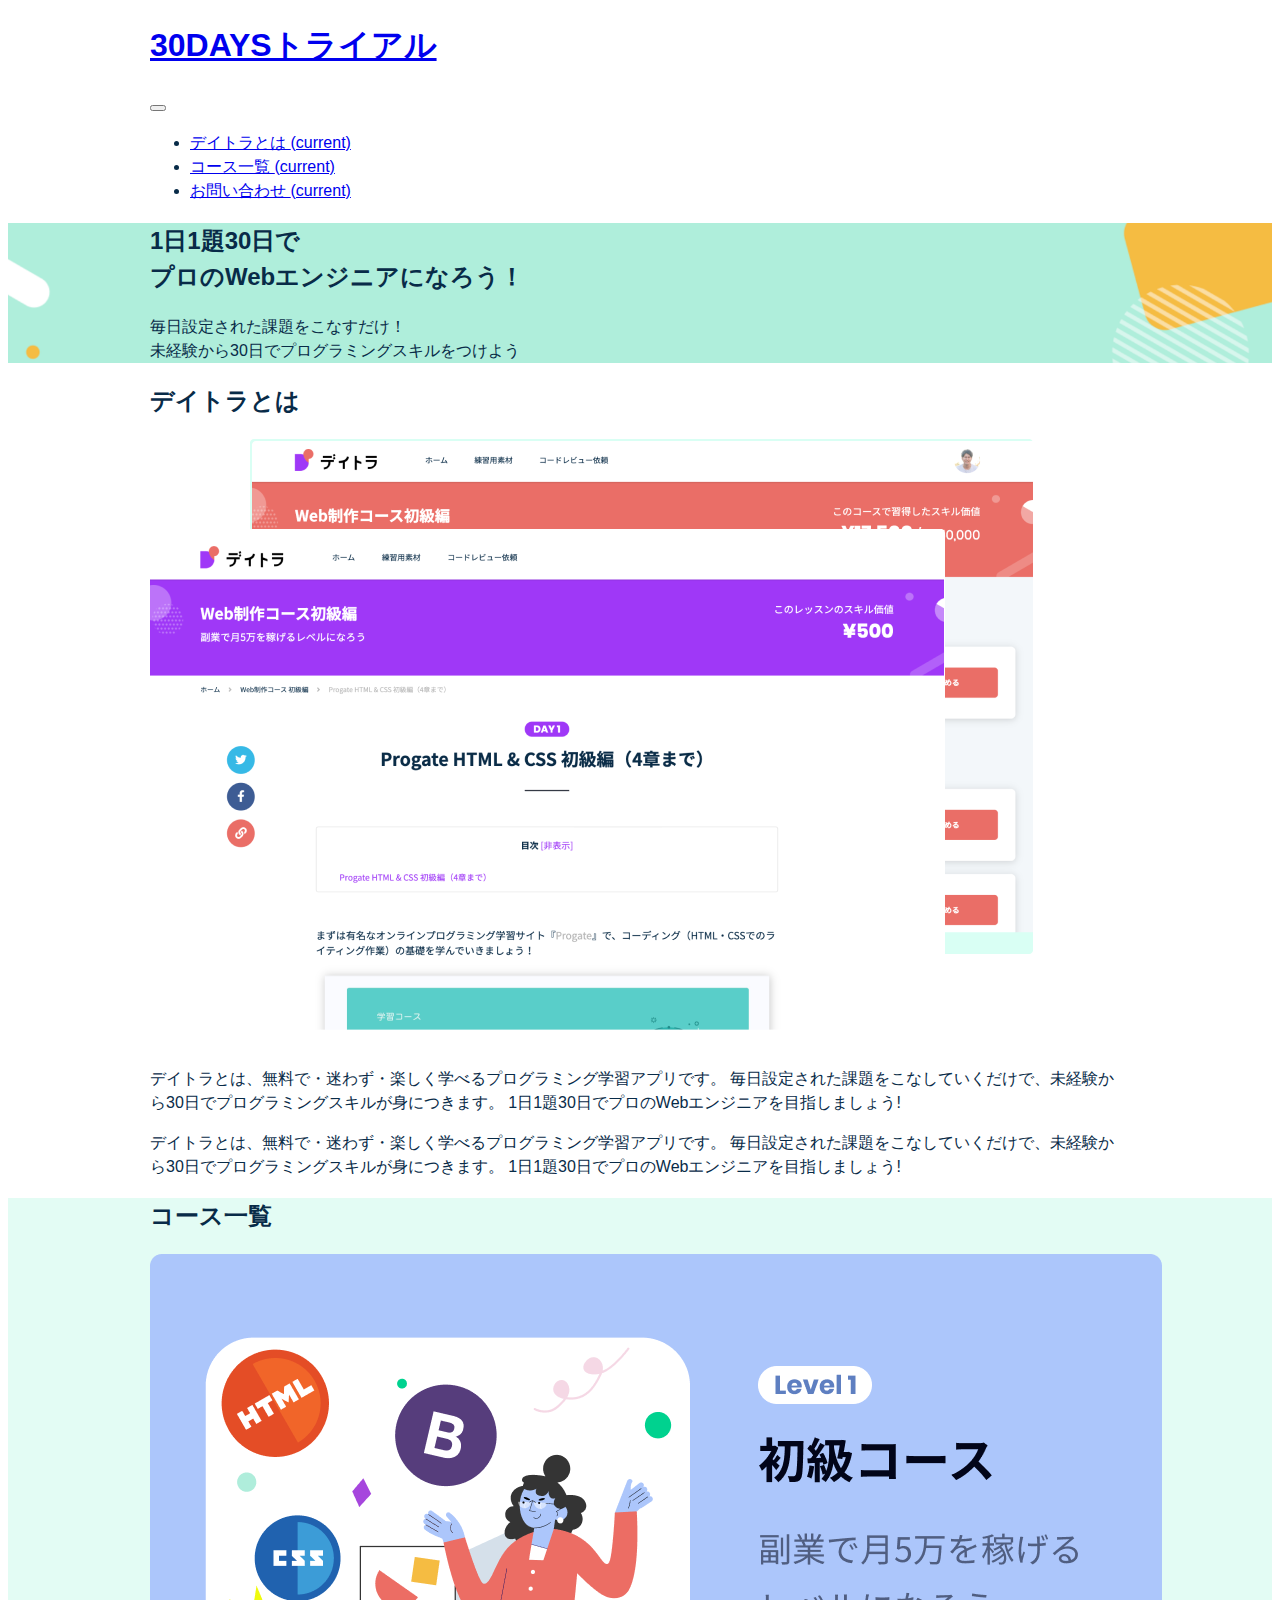
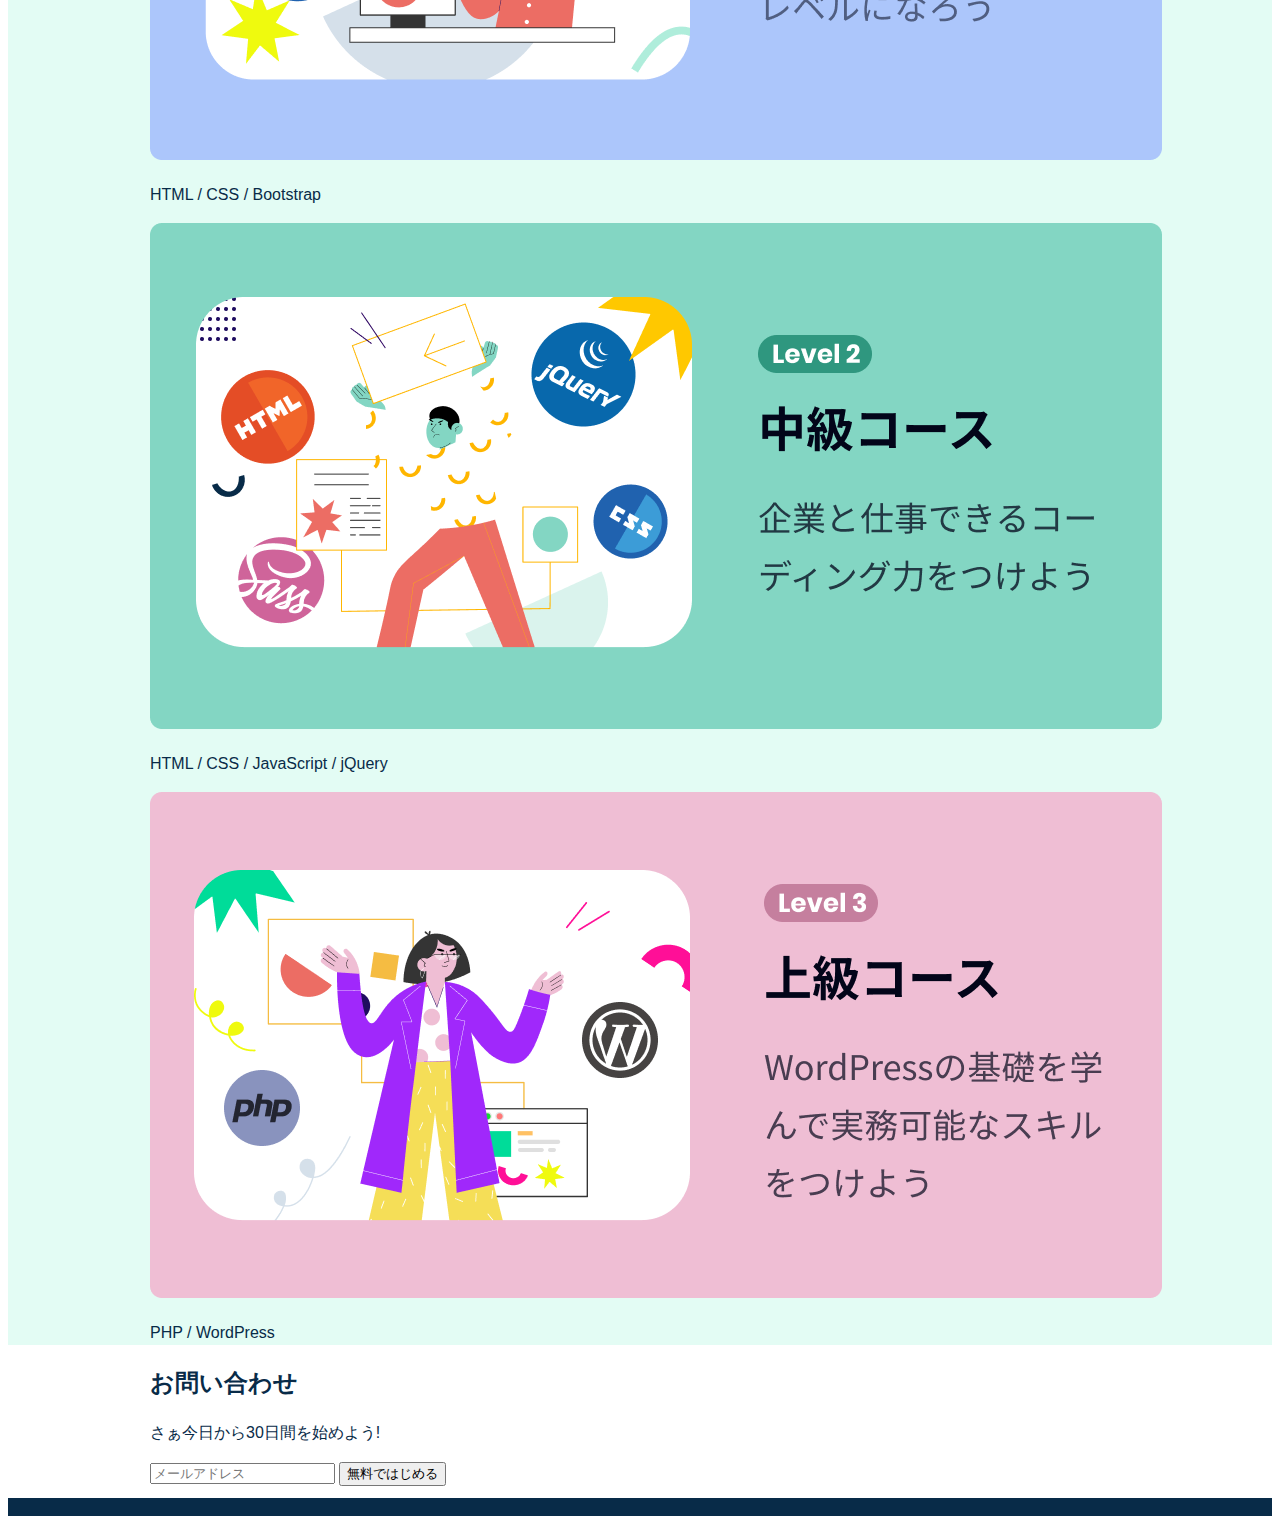
<file: bootstrap practice/index.html>
<!doctype html>
<html lang="ja">
  <head>
    <!-- Required meta tags -->
    <meta charset="utf-8">
    <meta name="viewport" content="width=device-width, initial-scale=1, shrink-to-fit=no">
    
    <!-- Bootstrap CSS -->
    <link rel="stylesheet" href="https://stackpath.bootstrapcdn.com/bootstrap/4.5.0/css/bootstrap.min.css" integrity="sha384-9aIt2nRpC12Uk9gS9baDl411NQApFmC26EwAOH8WgZl5MYYxFfc+NcPb1dKGj7Sk" crossorigin="anonymous">
    <link rel="stylesheet" href="./css/style.css">

    <title>デイトラ</title>
  </head>

  <body>
    <header>
      <div class="container">
        <nav class="navbar navbar-expand-lg navbar-light">
          <h1 class="font-weight-bold"><a class="navbar-brand d-inline-block" href="#">30DAYSトライアル</a></h1>
          <button class="navbar-toggler" type="button" data-toggle="collapse" data-target="#navbarSupportedContent" aria-controls="navbarSupportedContent" aria-expanded="false" aria-label="Toggle navigation">
            <span class="navbar-toggler-icon"></span>
          </button>
          <div class="collapse navbar-collapse" id="navbarSupportedContent">
            <ul class="navbar-nav ml-auto">
              <li class="nav-item active">
                <a class="nav-link font-weight-bold" href="#">デイトラとは <span class="sr-only">(current)</span></a>
              </li>
              <li class="nav-item active">
                <a class="nav-link font-weight-bold" href="#">コース一覧 <span class="sr-only">(current)</span></a>
              </li>
              <li class="nav-item active">
                <a class="nav-link font-weight-bold" href="#">お問い合わせ <span class="sr-only">(current)</span></a>
              </li>
            </ul>
          </div>
        </nav>
      </div>
    </header>

    <section class="top py-5">
      <div class="container">
        <h2 class="text-center display-4 font-weight-bold mb-4 mt-3">
          1日1題30日で<br>
          プロのWebエンジニアになろう！
        </h2>
        <p class="text-center mb-5">
          毎日設定された課題をこなすだけ！<br>
          未経験から30日でプログラミングスキルをつけよう
        </p>
      </div>
    </section>

    <section class="about py-5">
      <div class="container">
        <h2 class="text-center font-weight-bold display-5 mb-5" >デイトラとは</h2>
        <div class="row row-cols-1 row-cols-md-2">
          <div class="col md-6 mb-5">
            <img src="./img/about.png" alt="" class="w-100">
          </div>
          <div class="col md-6">
            <p>
              デイトラとは、無料で・迷わず・楽しく学べるプログラミング学習アプリです。 毎日設定された課題をこなしていくだけで、未経験から30日でプログラミングスキルが身につきます。 1日1題30日でプロのWebエンジニアを目指しましょう!
            </p>
            <p>
              デイトラとは、無料で・迷わず・楽しく学べるプログラミング学習アプリです。 毎日設定された課題をこなしていくだけで、未経験から30日でプログラミングスキルが身につきます。 1日1題30日でプロのWebエンジニアを目指しましょう!
            </p>
          </div>
        </div>
      </div>
    </section>

    <section class="course py-5 mb-5">
      <div class="container">
        <h2 class="text-center font-weight-bold display-5 mb-5" >コース一覧</h2>
        <div class="row row-cols-1 row-cols-md-3">
          <div class="col md-4 mb-3">
            <img src="./img/web_first.png" alt="" class="w-100">
            <p>HTML / CSS / Bootstrap</p>
          </div>
          <div class="col md-4 mb-3">
            <img src="./img/web_second.png" alt="" class="w-100">
            <p>HTML / CSS / JavaScript / jQuery</p>
          </div>
          <div class="col md-4 mb-3">
            <img src="./img/web_third.png" alt="" class="w-100">
            <p>PHP / WordPress</p>
          </div>
        </div>
      </div>
    </section>

    <section class="contact py-5">
      <div class="container">
        <h2 class="text-center font-weight-bold display-5 mb-3" >お問い合わせ</h2>
        <p class="text-center">さぁ今日から30日間を始めよう!</p>
        <form action="#" method="post">
          <input type="email" class="form-control rounded-pill mb-3" id="exampleInputEmail1" aria-describedby="emailHelp" placeholder="メールアドレス">
          <button class="btn btn-danger btn-lg d-block mx-auto">無料ではじめる</button>
        </form>
      </div>
    </section>

    <footer class="text-white">
      <div class="container">
        <p class="footer-text text-center py-3 m-0">Copyright(C) 2020 東京フリーランス ALL Rights Reserved.</p>
      </div>
    </footer>

    <!-- Optional JavaScript -->
    <!-- jQuery first, then Popper.js, then Bootstrap JS -->
    <script src="https://code.jquery.com/jquery-3.5.1.slim.min.js" integrity="sha384-DfXdz2htPH0lsSSs5nCTpuj/zy4C+OGpamoFVy38MVBnE+IbbVYUew+OrCXaRkfj" crossorigin="anonymous"></script>
    <script src="https://cdn.jsdelivr.net/npm/popper.js@1.16.0/dist/umd/popper.min.js" integrity="sha384-Q6E9RHvbIyZFJoft+2mJbHaEWldlvI9IOYy5n3zV9zzTtmI3UksdQRVvoxMfooAo" crossorigin="anonymous"></script>
    <script src="https://stackpath.bootstrapcdn.com/bootstrap/4.5.0/js/bootstrap.min.js" integrity="sha384-OgVRvuATP1z7JjHLkuOU7Xw704+h835Lr+6QL9UvYjZE3Ipu6Tp75j7Bh/kR0JKI" crossorigin="anonymous"></script>
  </body>
</html>
</file>
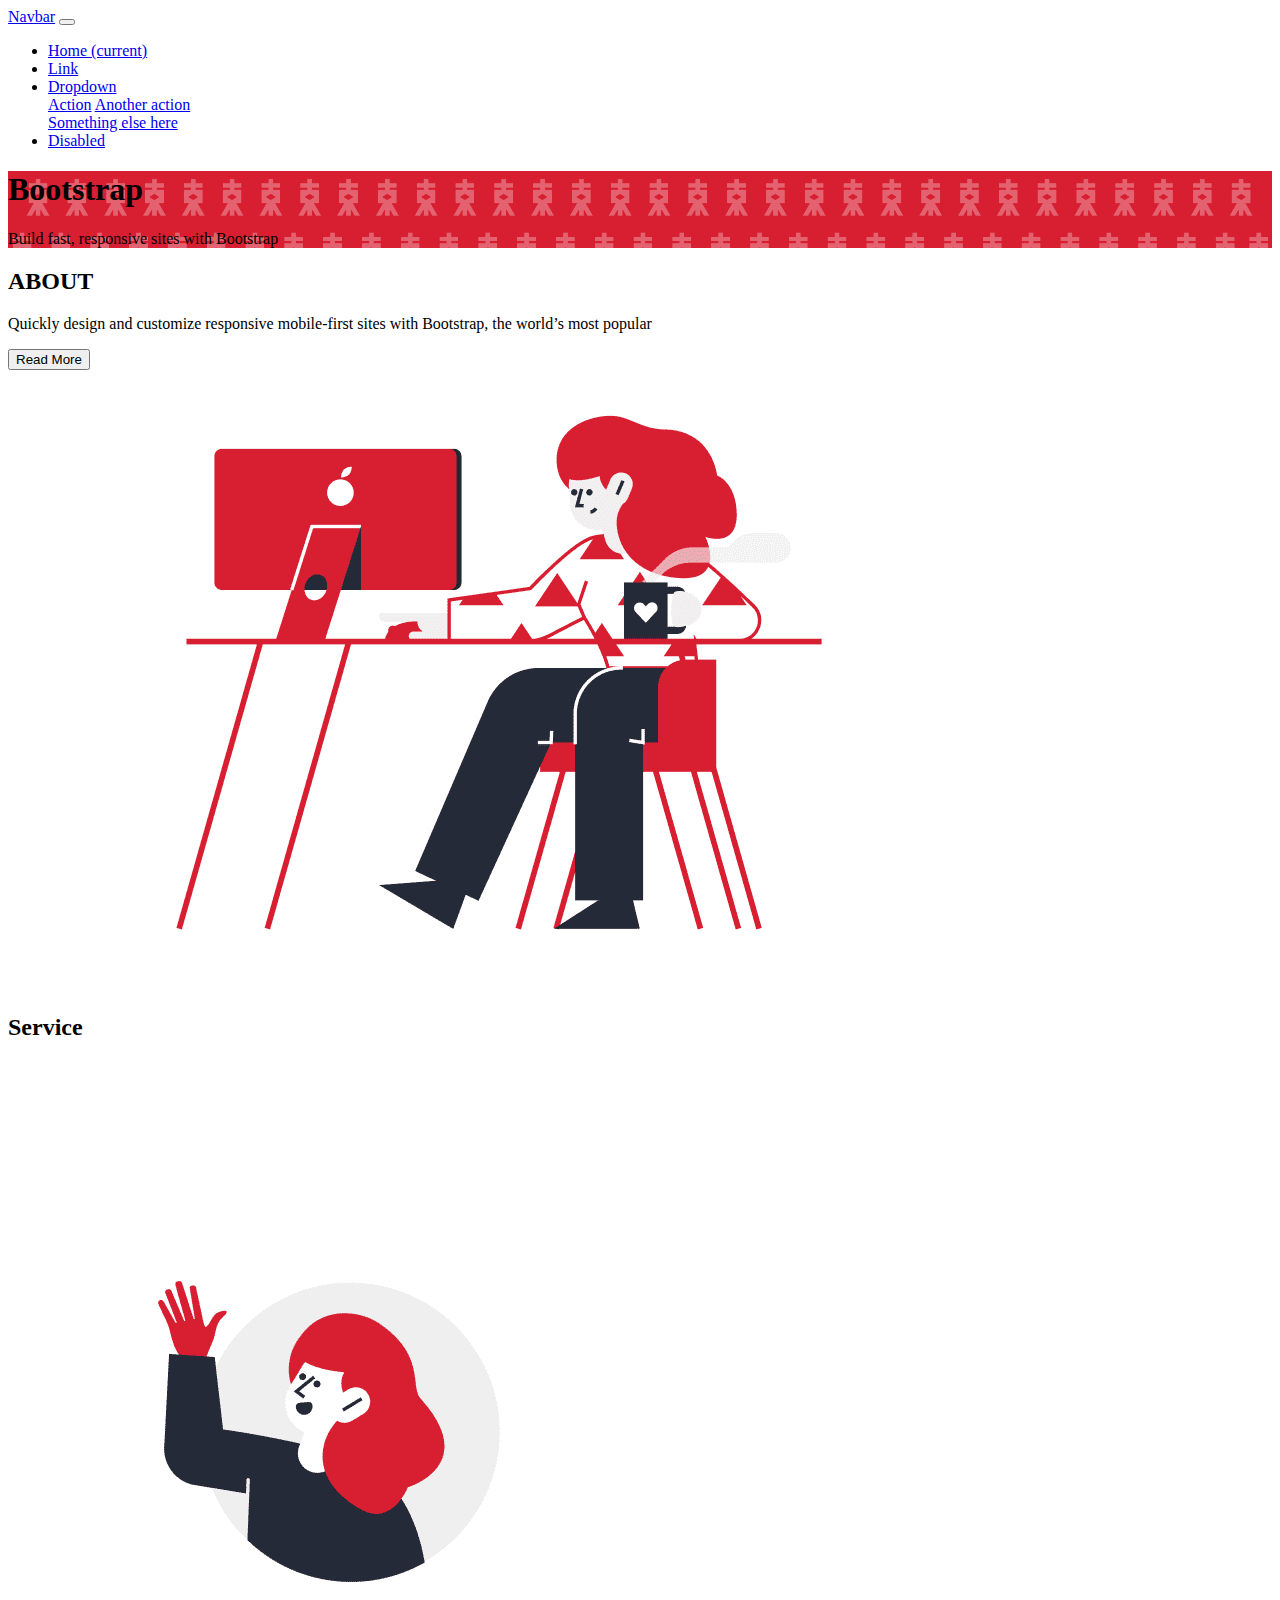
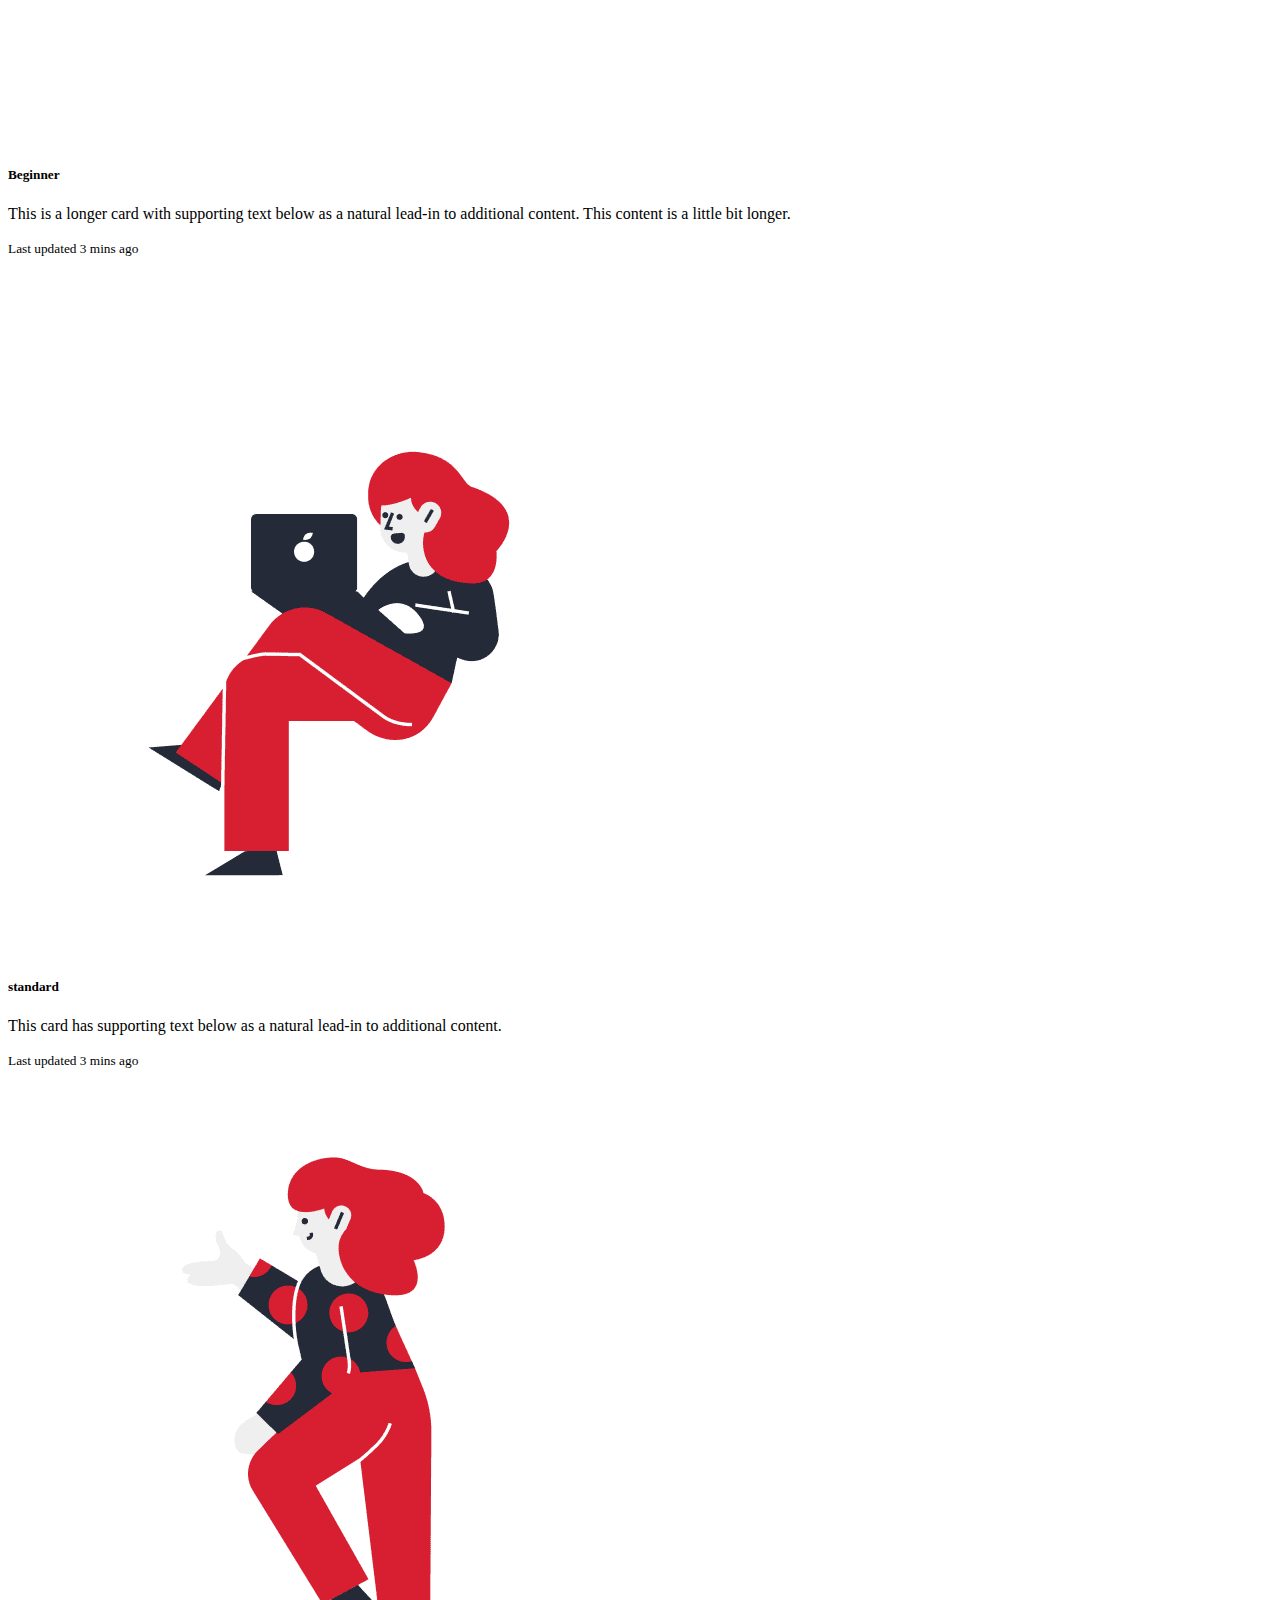
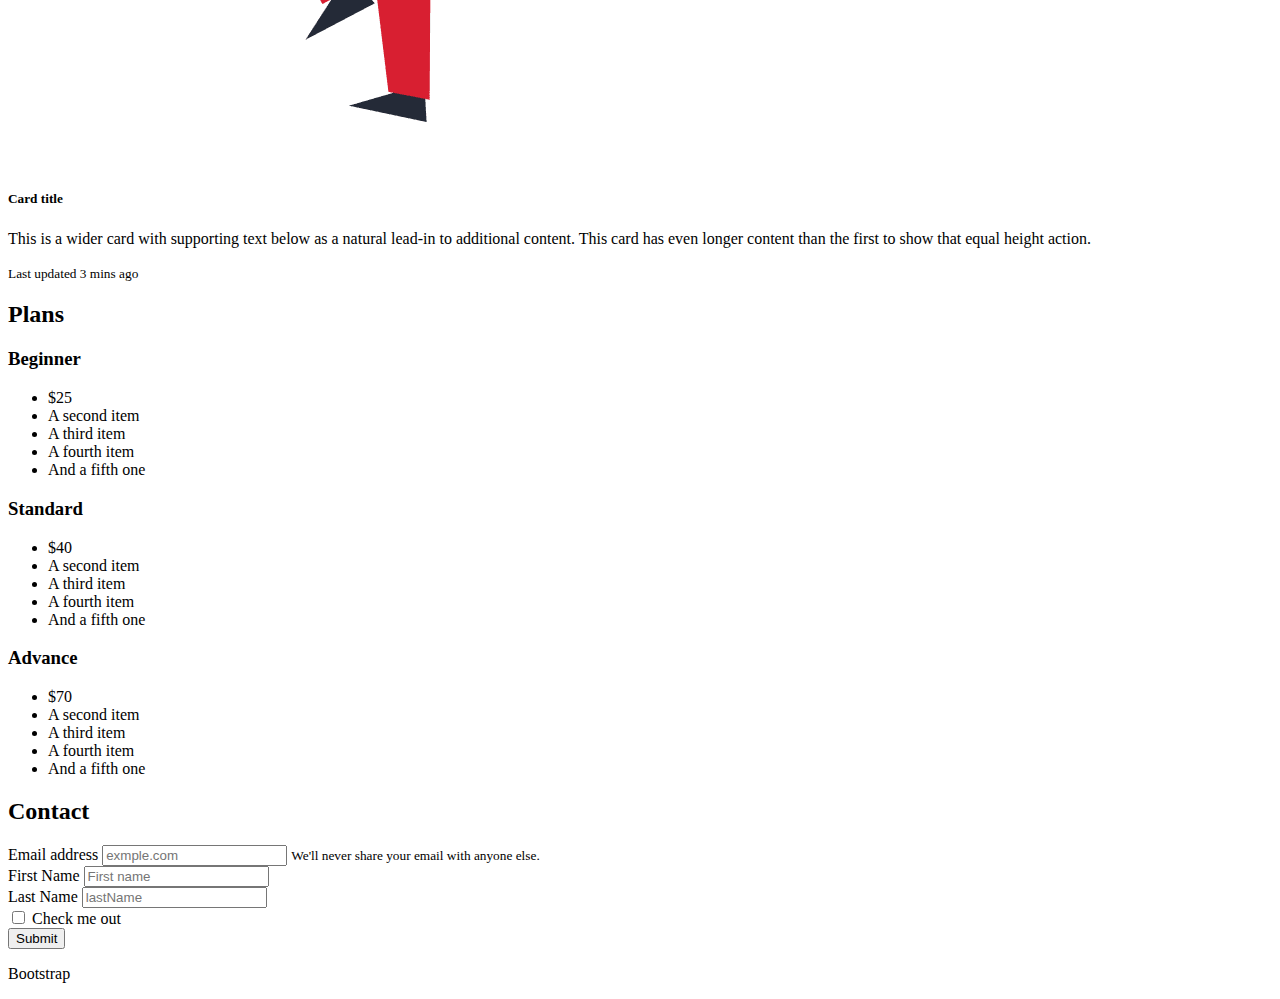
<file: bootstrap/index.html>
<!doctype html>
<html lang="ja">
  <head>
    <!-- Required meta tags -->
    <meta charset="utf-8">
    <meta name="viewport" content="width=device-width, initial-scale=1, shrink-to-fit=no">

    <!-- Bootstrap CSS -->
    <link rel="stylesheet" href="https://stackpath.bootstrapcdn.com/bootstrap/4.5.0/css/bootstrap.min.css" integrity="sha384-9aIt2nRpC12Uk9gS9baDl411NQApFmC26EwAOH8WgZl5MYYxFfc+NcPb1dKGj7Sk" crossorigin="anonymous">
    <link rel="stylesheet" href="./css/style.css">

    <title>Hello, world!</title>
  </head>

  <body>

    <!--
      w width
      h height

      25,50,75,100,auto

      p padding
      m margin

      pt padding-top
      pr padding-right
      pb padding-bottom
      pl padding-left
      py padding: --0;
      px padding: 0 --;

      1~5で調整する
    -->

    <nav class="navbar navbar-expand-lg navbar-light bg-light">
      <div class="container">
        <a class="navbar-brand" href="#">Navbar</a>
        <button class="navbar-toggler" type="button" data-toggle="collapse" data-target="#navbarSupportedContent" aria-controls="navbarSupportedContent" aria-expanded="false" aria-label="Toggle navigation">
          <span class="navbar-toggler-icon"></span>
        </button>
      
        <div class="collapse navbar-collapse" id="navbarSupportedContent">
          <ul class="navbar-nav ml-auto">
            <li class="nav-item active">
              <a class="nav-link" href="#">Home <span class="sr-only">(current)</span></a>
            </li>
            <li class="nav-item">
              <a class="nav-link" href="#">Link</a>
            </li>
            <li class="nav-item dropdown">
              <a class="nav-link dropdown-toggle" href="#" id="navbarDropdown" role="button" data-toggle="dropdown" aria-haspopup="true" aria-expanded="false">
                Dropdown
              </a>
              <div class="dropdown-menu" aria-labelledby="navbarDropdown">
                <a class="dropdown-item" href="#">Action</a>
                <a class="dropdown-item" href="#">Another action</a>
                <div class="dropdown-divider"></div>
                <a class="dropdown-item" href="#">Something else here</a>
              </div>
            </li>
            <li class="nav-item">
              <a class="nav-link disabled" href="#">Disabled</a>
            </li>
          </ul>
        </div>
      </div>
    </nav>
    <section class="top py-5 text-white">
      <div class="container py-5">
        <h1 class="text-center display-3 font-weight-bold mb-3">Bootstrap</h1>
        <p class="text-center lead">
          Build fast, responsive sites with Bootstrap
        </p>
      </div>
    </section>

    <section class="about py-5">
      <div class="container">
        <div class="row">
          <div class="col-md-6 mb-5">
            <h2>ABOUT</h2>
            <p>Quickly design and customize responsive mobile-first sites with Bootstrap, the world’s most popular</p>
            <button class="btn btn-danger btn-lg">Read More</button>
          </div>
          <div class="col-md-6">
            <img src="./img/about.png" class="w-100" alt="">
          </div>
        </div>
      </div>
    </section>

    <section class="service bg-light py-5">
      <div class="container">
        <h2 class="text-center mb-3">Service</h2>
        <div class="card-deck">
          <div class="card">
            <img src="./img/beginner.png" class="card-img-top" alt="...">
            <div class="card-body">
              <h5 class="card-title">Beginner</h5>
              <p class="card-text">This is a longer card with supporting text below as a natural lead-in to additional content. This content is a little bit longer.</p>
              <p class="card-text"><small class="text-muted">Last updated 3 mins ago</small></p>
            </div>
          </div>
          <div class="card">
            <img src="./img/standard.png" class="card-img-top" alt="...">
            <div class="card-body">
              <h5 class="card-title">standard</h5>
              <p class="card-text">This card has supporting text below as a natural lead-in to additional content.</p>
              <p class="card-text"><small class="text-muted">Last updated 3 mins ago</small></p>
            </div>
          </div>
          <div class="card">
            <img src="./img/advance.png" class="card-img-top" alt="...">
            <div class="card-body">
              <h5 class="card-title">Card title</h5>
              <p class="card-text">This is a wider card with supporting text below as a natural lead-in to additional content. This card has even longer content than the first to show that equal height action.</p>
              <p class="card-text"><small class="text-muted">Last updated 3 mins ago</small></p>
            </div>
          </div>
        </div>
      </div>
    </section>

    <section class="plans py-5">
      <div class="container">
        <h2 class="mb-3 text-center">Plans</h2>
        <div class="row row-cols-1 row-cols-md-3">
          <div class="col mb-4">
            <div class="card">
              <div class="card-body">
                <h3 class="card-title text-center">Beginner</h3>
                <ul class="list-group">
                  <li class="list-group-item display-4 text-center list-group-item-primary">$25</li>
                  <li class="list-group-item">A second item</li>
                  <li class="list-group-item">A third item</li>
                  <li class="list-group-item">A fourth item</li>
                  <li class="list-group-item">And a fifth one</li>
                </ul>
              </div>
            </div>
          </div>
          <div class="col mb-4">
            <div class="card">
              <div class="card-body">
                <h3 class="card-title text-center">Standard</h3>
                <ul class="list-group">
                  <li class="list-group-item display-4 text-center list-group-item-primary">$40</li>
                  <li class="list-group-item">A second item</li>
                  <li class="list-group-item">A third item</li>
                  <li class="list-group-item">A fourth item</li>
                  <li class="list-group-item">And a fifth one</li>
                </ul>
              </div>
            </div>
          </div>
          <div class="col mb-4">
            <div class="card">
              <div class="card-body">
                <h3 class="card-title text-center">Advance</h3>
                <ul class="list-group">
                  <li class="list-group-item display-4 text-center list-group-item-primary">$70</li>
                  <li class="list-group-item">A second item</li>
                  <li class="list-group-item">A third item</li>
                  <li class="list-group-item">A fourth item</li>
                  <li class="list-group-item">And a fifth one</li>
                </ul>
              </div>
            </div>
          </div>
        </div>
      </div>
    </section>

    <section class="contact py-5 bg-light">
      <h2 class="mb-3 text-center">Contact</h2>
      <div class="container">
        <form>
          <div class="form-group">
            <label for="exampleInputEmail1">Email address</label>
            <input type="email" class="form-control" id="exampleInputEmail1" aria-describedby="emailHelp" placeholder="exmple.com">
            <small id="emailHelp" class="form-text text-muted">We'll never share your email with anyone else.</small>
          </div>
          <div class="row mb-3">
            <div class="col">
              <label for="firstName">First Name</label>
              <input type="text" class="form-control" placeholder="First name" id="firstName">
            </div>
            <div class="col">
              <label for="lastName">Last Name</label>
              <input type="text" class="form-control" placeholder="lastName">
            </div>
          </div>
          <div class="form-group form-check">
            <input type="checkbox" class="form-check-input" id="exampleCheck1">
            <label class="form-check-label" for="exampleCheck1">Check me out</label>
          </div>
          <button type="submit" class="btn btn-outline-danger btn-lg">Submit</button>
        </form>
      </div>
    </section>
    <footer class="py-3 bg-dark">
      <div class="container">
        <p class="text-white text-right m-0">Bootstrap</p>
      </div>
    </footer>
    <!-- Optional JavaScript -->
    <!-- jQuery first, then Popper.js, then Bootstrap JS -->
    <script src="https://code.jquery.com/jquery-3.5.1.slim.min.js" integrity="sha384-DfXdz2htPH0lsSSs5nCTpuj/zy4C+OGpamoFVy38MVBnE+IbbVYUew+OrCXaRkfj" crossorigin="anonymous"></script>
    <script src="https://cdn.jsdelivr.net/npm/popper.js@1.16.0/dist/umd/popper.min.js" integrity="sha384-Q6E9RHvbIyZFJoft+2mJbHaEWldlvI9IOYy5n3zV9zzTtmI3UksdQRVvoxMfooAo" crossorigin="anonymous"></script>
    <script src="https://stackpath.bootstrapcdn.com/bootstrap/4.5.0/js/bootstrap.min.js" integrity="sha384-OgVRvuATP1z7JjHLkuOU7Xw704+h835Lr+6QL9UvYjZE3Ipu6Tp75j7Bh/kR0JKI" crossorigin="anonymous"></script>
  </body>
</html>
</file>
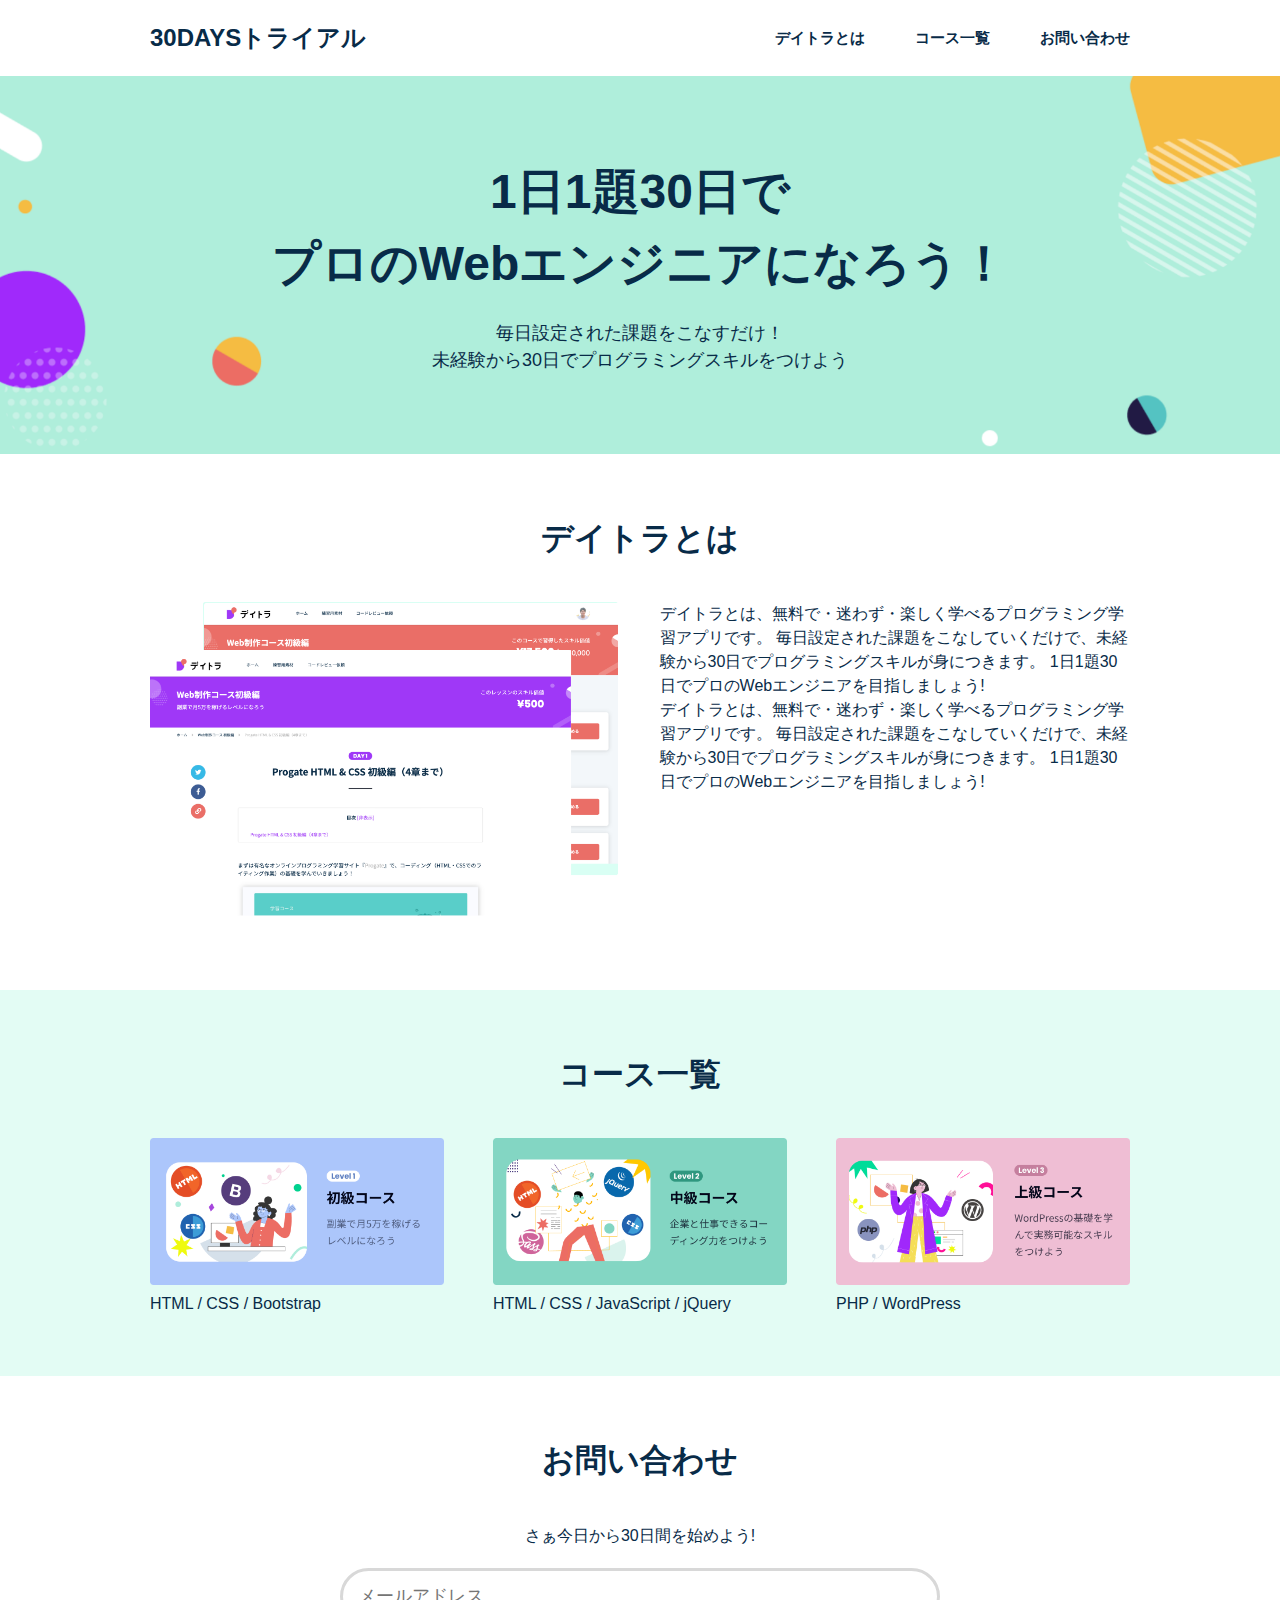
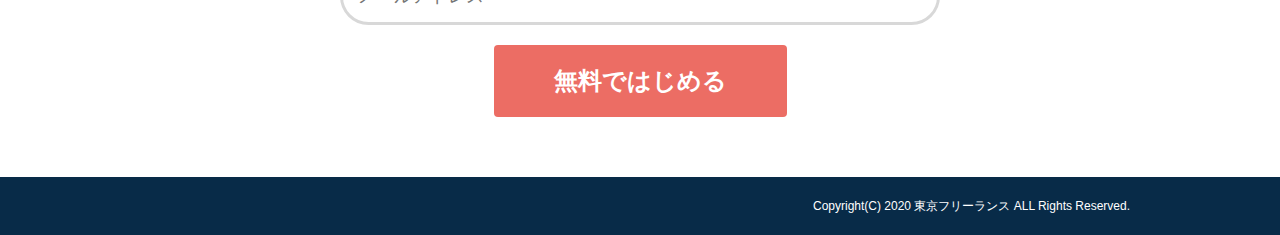
<file: practice/index.html>
<!-- ドキュメントタイプの宣言 -->
<!DOCTYPE html>
<!-- langを指定して「日本語のサイト」であることを明示します -->
<html lang="ja">
  <head>
    <!-- 文字コードはutf-8を指定する -->
    <meta charset="UTF-8" />
    <!-- スマホやタブレットでも綺麗に表示する「レスポンシブ表示」のための記述 -->
    <meta name="viewport" content="width=device-width, initial-scale=1.0" />

    <!-- サイトのタイトルを記述する。　タブや検索結果に表示されるタイトルにはこの内容が表示される-->
    <title>[完成版] 30DAYSトライアル</title>

    <!-- サイトの概要を記述します。検索結果に表示される説明文には、この内容が表示されます。-->
    <meta name="description" content="デスクリプチションです。" />
    <!-- サイトのアイコンを設定します。このアイコンがタブに表示される -->
    <link rel="icon" href="favicon.ico" />

    <!-- スタイルシートやCDNも<head>タグ内に記述します。 -->
    <link rel="stylesheet" href="./css/reset.css" />
    <link rel="stylesheet" href="./css/style.css" />
  </head>
  <body>
    <header>
      <div class="container clear">
        <!-- before -->
        <div class="header-left">
          <h1 class="header-title">30DAYSトライアル</h1>
        </div>
        <div class="header-right">
          <ul class="header-nav clear">
            <li class="header-nav-item"><a href="#">デイトラとは</a></li>
            <li class="header-nav-item"><a href="#">コース一覧</a></li>
            <li class="header-nav-item"><a href="#">お問い合わせ</a></li>
          </ul>
        </div>
        <!-- after -->
      </div>
    </header>

    <section class="top">
      <div class="container">
        <p class="top-title">
          1日1題30日で<br />
          プロのWebエンジニアになろう！
        </p>
        <p class="top-subtitle">
          毎日設定された課題をこなすだけ！<br />
          未経験から30日でプログラミングスキルをつけよう
        </p>
      </div>
    </section>

    <section class="about section">
      <div class="container clear">
        <h2 class="section-title">デイトラとは</h2>
        <div class="about-left">
          <img src="./img/about.png" alt="デイトラとは" />
        </div>
        <div class="about-right">
          <p>
            デイトラとは、無料で・迷わず・楽しく学べるプログラミング学習アプリです。
            毎日設定された課題をこなしていくだけで、未経験から30日でプログラミングスキルが身につきます。
            1日1題30日でプロのWebエンジニアを目指しましょう!
          </p>
          <p>
            デイトラとは、無料で・迷わず・楽しく学べるプログラミング学習アプリです。
            毎日設定された課題をこなしていくだけで、未経験から30日でプログラミングスキルが身につきます。
            1日1題30日でプロのWebエンジニアを目指しましょう!
          </p>
        </div>
      </div>
    </section>

    <section class="course section">
      <div class="container">
        <h2 class="section-title">コース一覧</h2>
        <div class="course-wrapper">
          <div class="course-item">
            <img src="./img/web_first.png" alt="デイトラ初級編" />
            <p>HTML / CSS / Bootstrap</p>
          </div>
          <div class="course-item">
            <img src="./img/web_second.png" alt="デイトラ中級編" />
            <p>HTML / CSS / JavaScript / jQuery</p>
          </div>
          <div class="course-item">
            <img src="./img/web_third.png" alt="デイトラ上級編" />
            <p>PHP / WordPress</p>
          </div>
        </div>
      </div>
    </section>

    <section class="contact section">
      <div class="container">
        <h2 class="section-title">お問い合わせ</h2>
        <p class="contact-message">さぁ今日から30日間を始めよう!</p>
        <form action="#" method="post">
          <input
            type="email"
            name="email"
            id="email"
            placeholder="メールアドレス"
          />
          <button type="submit" class="btn btn-register">無料ではじめる</button>
        </form>
      </div>
    </section>

    <footer>
      <div class="container clear">
        <p class="copy-right">
          Copyright(C) 2020 東京フリーランス ALL Rights Reserved.
        </p>
      </div>
    </footer>
  </body>
</html>
</file>
<file: bootstrap practice/css/style.css>
@charset "UTF-8";

.container {
  width: 90%;
  max-width: 980px;
  margin: auto;
}

body {
  color: #082B48;
  font-family: Verdana, Geneva, Tahoma, sans-serif;
  line-height: 1.5;
}

.top {
  background-image: url(../img/main-vsual-nontitle.png);
  background-size: cover;
}

.course {
  background-color: #e3fcf4;
}

input[type="email"] {

}

footer {
  background-color: #082B48;
}

.footer-text {
  font-size: 12px;
}
</file>
<file: bootstrap/css/style.css>
@charset "UTF-8";

.top {
  background-image: url(../img/top.png);
  background-size: cover;
}
</file>
<file: practice/css/style.css>
body {
  color: #082B48;
  font-family: Verdana, Geneva, Tahoma, sans-serif;
  line-height: 1.5;
}

img {
  width: 100%;
  height: auto;
}

a {
  text-decoration: none;
  color: #082B48;
}

a:hover {
  opacity: 0.7;
}

.container {
  width: 90%;
  max-width: 980px;
  margin: auto;
}

.clear::after {
  content: "";
  clear: both;
  display: block;
}

/*------------------------
header
-------------------------*/

header {
  padding: 20px 0;
}

.header-left {
  float: left;
}

.header-title {
  font-size: 24px;
  font-weight: bold;
}

.header-right {
  float: right;
}

.header-nav {

}

.header-nav-item {
  float: left;
  margin-left: 50px;
}

.header-nav-item a {
  font-size: 15px;
  font-weight: 600;
  line-height: 36px;
}

/*------------------------
top
-------------------------*/
.top {
  background-image: url(../img/main-vsual-nontitle.png);
  background-size: cover;
  padding: 80px;
}

.top-title {
  font-size: 48px;
  font-weight: bold;
  text-align: center;
  margin-bottom: 20px;
}

.top-subtitle {
  font-size: 18px;
  text-align: center;
}

/*------------------------
section共通class
-------------------------*/

.section {
  padding: 60px 0;
}

.section-title {
  font-size: 32px;
  font-weight: bold;
  text-align: center;
  margin-bottom: 40px;
}

/*------------------------
anout
-------------------------*/

.about-left {
  float: left;
  width: 48%;
}

.about-right {
  float: right;
  width: 48%;
}

/*------------------------
course
-------------------------*/

.course {
  background-color: #e3fcf4;
}
.course-wrapper {
  display: flex;
  justify-content: space-between;
}

.course-item {
  width: 30%;
}

/*------------------------
contact
-------------------------*/

.contact-message {
  text-align: center;
  margin-bottom: 20px;
}

input[type="email"],input[type="text"] {
  width: 600px;
  border: 3px solid #d8d8d8;
  font-size: 18px;
  display: block;
  margin: auto;
  padding: 15px;
  border-radius: 999px;
  margin-bottom: 20px;
}

.btn {
  padding: 20px 60px;
  display: inline-block;
  background: #082b48;
  color: #fff;
  font-size: 24px;
  font-weight: bold;
  border-radius: 4px;
  border: none;
}

.btn:hover {
  opacity: 0.7;
  cursor: pointer;
}

.btn-register {
  background-color: #ec6d64;
  display: block;
  margin: auto;
}

/*------------------------
footer
-------------------------*/

footer {
  background-color: #082B48;
  color: #fff;
  padding: 20px 0;
}

.copy-right {
  font-size: 12px;
  float: right;
}

/*------------------------
スマホ用表示
-------------------------*/

@media only screen and (max-width: 767px){
  .clear::after {
    content: none;
  }

  /*------------------------
  header
  -------------------------*/
  
  .header-left {
    float: none;
  }

  .header-title {
    text-align: center;
  }

  .header-right {
    float: none;
  }

  .header-nav {
    display: flex;
    justify-content: space-between;
  }

  .header-nav-item {
    float: none;
    margin-left: 0;
  }

  

  /*------------------------
  top
  -------------------------*/
  .top {
    padding: 120px 0;
  }

  .top-title {
    font-size: 32px;
  }

  .top-subtitle {
    font-size: 14px;
  }

/*------------------------
section共通class
-------------------------*/

.section {
  padding: 80px 0;
}

.section-title {
  font-size: 24px;
}

.section p {
  font-size: 14px;
}

/*------------------------
about
-------------------------*/
.about-left {
  float: none;
  width: 100%;
  margin-bottom: 20px;
}

.about-right {
  float: none;
  width: 100%;
}

/*------------------------
course
-------------------------*/
.course-wrapper {
  flex-wrap: wrap;
}

.course-item {
  width: 100%;
  margin-bottom: 20px;
}

/*------------------------
contact
-------------------------*/

input[type="email"] {
  width: 100%;
}

/*------------------------
footer
-------------------------*/
.copy-right {
  font-size: 10px;
  float: none;
  text-align: center;
}

}
</file>
